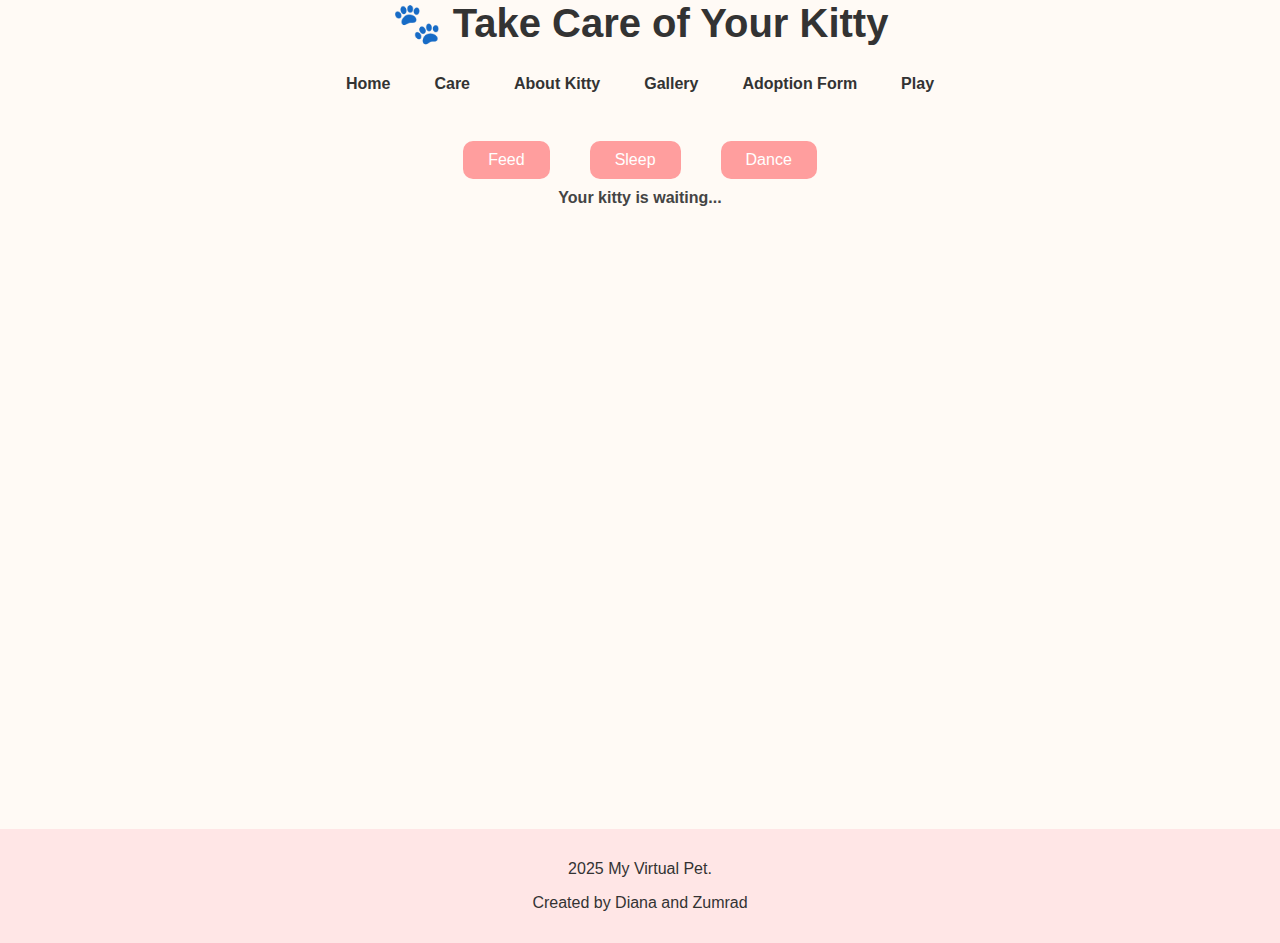
<file: care.html>
<!DOCTYPE html>
<html lang="en">

<head>
  <meta charset="UTF-8">
  <meta name="viewport" content="width=device-width, initial-scale=1.0">
  <title>Kitty Care</title>
  <link rel="stylesheet" href="style.css">
</head>

<body>
  <h1>🐾 Take Care of Your Kitty</h1>

  <nav>
    <a href="index.html">Home</a>
    <a href="care.html">Care</a>
    <a href="about.html">About Kitty</a>
    <a href="gallery.html">Gallery</a>
    <a href="form.html">Adoption Form</a>
    <a href="play.html">Play</a>

  </nav>
  <div class="kitty-container" style="text-align:center; margin:20px 0;">
    <img id="kitty" src="cat/eating.gif" alt=" Kitty">
    <img id="kitty" src="cat/working.gif" alt=" Kitty">
    <img id="kitty" src="cat/dancing.gif" alt="Kitty">
  </div>
  <div class="care-actions">
    <button onclick="feed()">Feed</button>
    <button onclick="sleep()">Sleep</button>
    <button onclick="dance()">Dance</button>

  </div>
  <div id="care-text">
    <p id="status">Your kitty is waiting...</p>
  </div>
  <script src="script1.js"></script>
  <footer>
    <p> 2025 My Virtual Pet.</p>
    <p>Created by Diana and Zumrad</p>
  </footer>
</body>

</html>
</file>
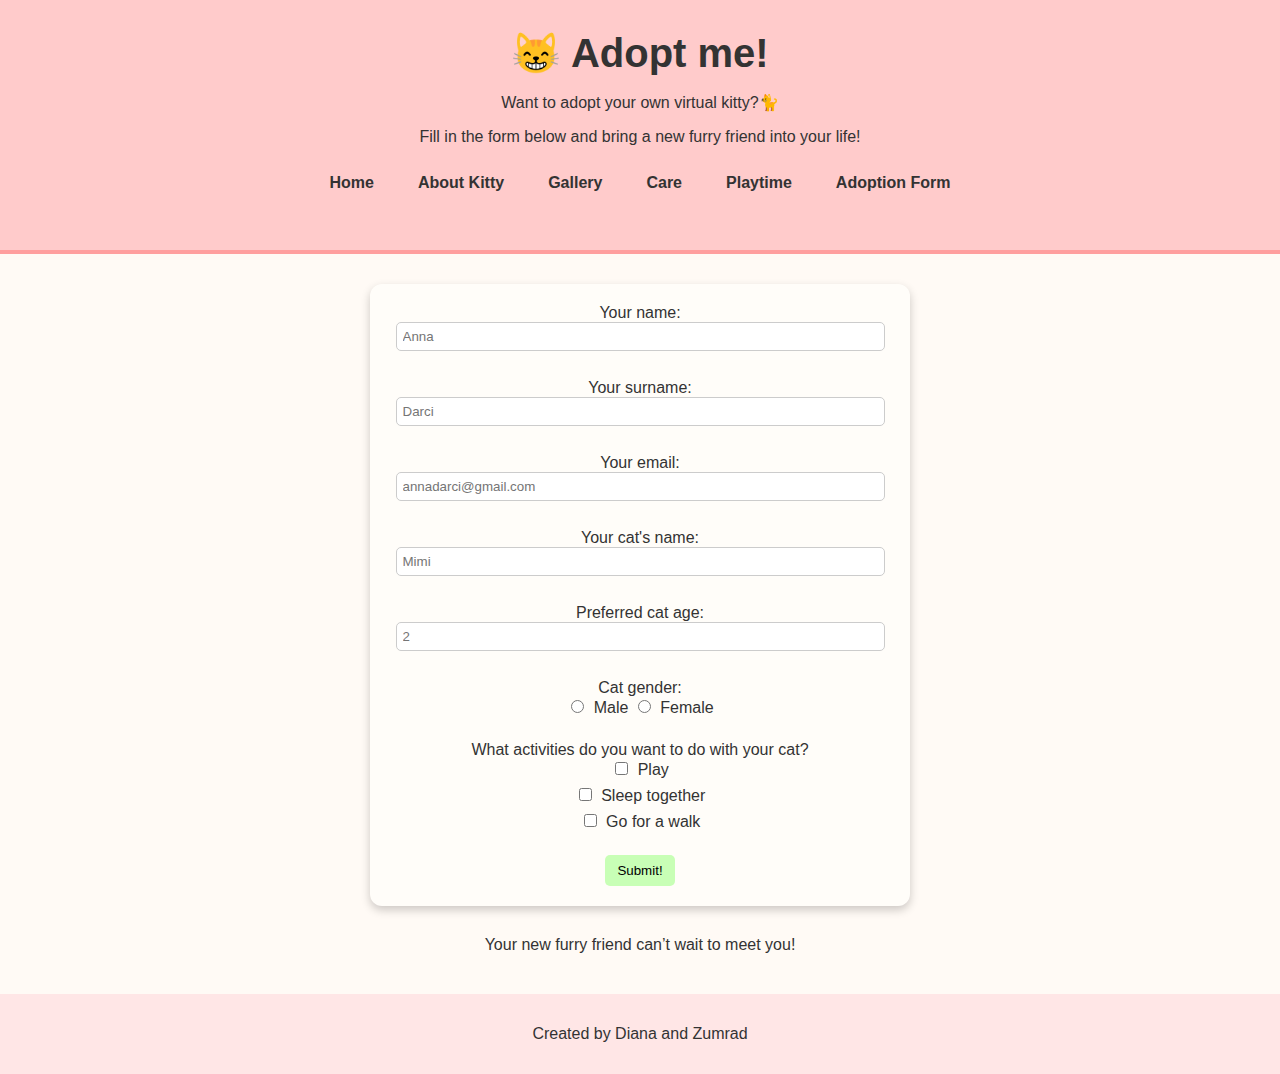
<file: form.html>
<!DOCTYPE html>
<html>

<head>
    <title>My Virtual Pet</title>
    <link rel="stylesheet" href="style.css">
</head>

<body>
    <header>
        <h1 id="form-title">&#128568; Adopt me!</h1>
        <p id="form-intro">Want to adopt your own virtual kitty?&#128008;</p>
        <p id="form-intro2">Fill in the form below and bring a new
            furry friend into your life!</p>
        <nav>
            <a href="home.html">Home</a>
            <a href="about.html">About Kitty</a>
            <a href="gallery.html">Gallery</a>
            <a href="care.html">Care</a>
            <a href="play.html">Playtime</a>
            <a href="form.html">Adoption Form</a>
        </nav>
    </header>
    <main>
        <form>
            <label for="name">Your name:</label>
            <input type="text" id="name" name="name" placeholder="Anna"><br><br>

            <label for="surname">Your surname:</label>
            <input type="text" id="surname" name="surname" placeholder="Darci"><br><br>

            <label for="email">Your email:</label>
            <input type="email" id="email" name="email" placeholder="annadarci@gmail.com"><br><br>

            <label for="catname">Your cat's name:</label>
            <input type="text" id="catname" name="catname" placeholder="Mimi"><br><br>

            <label for="age">Preferred cat age:</label>
            <input type="number" id="age" name="age" placeholder="2"><br><br>

            <label>Cat gender:</label><br>
            <input type="radio" id="male" name="gender" value="male">
            <label for="male">Male</label>

            <input type="radio" id="female" name="gender" value="female">
            <label for="female">Female</label><br><br>

            <label>What activities do you want to do with your cat?</label><br>
            <input type="checkbox" id="play" name="activity" value="play">
            <label for="play">Play</label><br>

            <input type="checkbox" id="sleep" name="activity" value="sleep">
            <label for="sleep">Sleep together</label><br>

            <input type="checkbox" id="walk" name="activity" value="walk">
            <label for="walk">Go for a walk</label><br><br>

            <button type="submit">Submit!</button>
        </form>
        <section class="note">
            <p id="form-end">Your new furry friend can’t wait to meet you!</p>
        </section>
    </main>
    <footer>
        <p>Created by Diana and Zumrad</p>
    </footer>
</body>

</html>
</file>
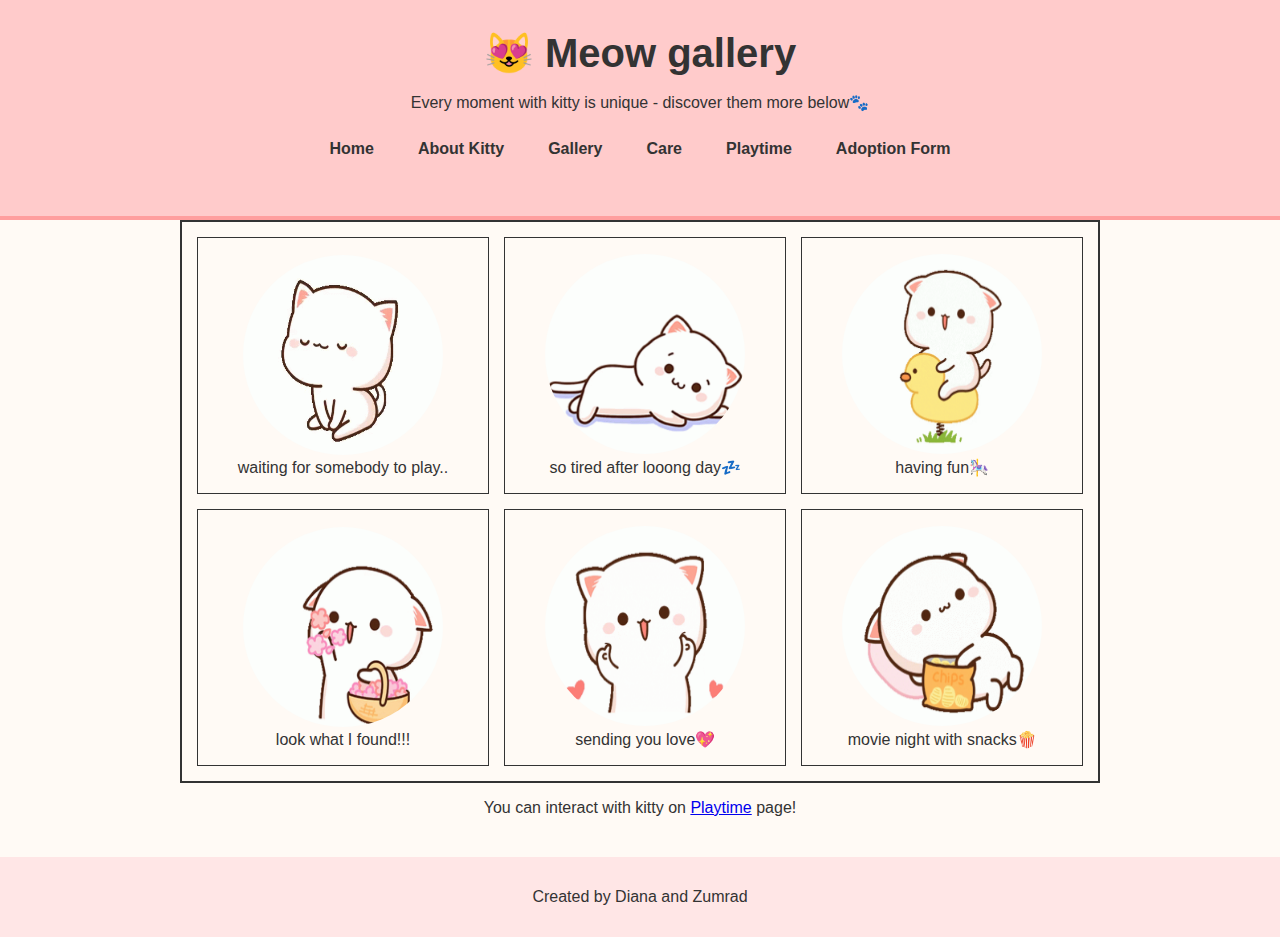
<file: gallery.html>
<!DOCTYPE html>
<html>

<head>
    <title>My Virtual Pet</title>
    <link rel="stylesheet" href="style.css">
</head>

<body>
    <header>
        <h1 id="gallery-title">&#128571; Meow gallery</h1>
        <p id="gallery-intro">Every moment with kitty is unique - discover them more below&#128062;</p>
        <nav>
            <a href="home.html">Home</a>
            <a href="about.html">About Kitty</a>
            <a href="gallery.html">Gallery</a>
            <a href="care.html">Care</a>
            <a href="play.html">Playtime</a>
            <a href="form.html">Adoption Form</a>
        </nav>

    </header>
    <main>
        <section class="gallery-photos">
            <table id="gallery-table">
                <tr>
                    <td>
                        <figure> <img src="cat/sitting.gif" class="gallery-cat-pic">
                            <figcaption>waiting for somebody to play..</figcaption>
                        </figure>
                    </td>
                    <td>
                        <figure> <img src="cat/laying.gif" class="gallery-cat-pic">
                            <figcaption>so tired after looong day&#128164;</figcaption>
                        </figure>
                    </td>
                    <td>
                        <figure> <img src="cat/playing.gif" class="gallery-cat-pic">
                            <figcaption>having fun&#127904;</figcaption>
                        </figure>
                    </td>
                </tr>
                <tr>
                    <td>
                        <figure> <img src="cat/playing2.gif" class="gallery-cat-pic">
                            <figcaption>look what I found!!!</figcaption>
                        </figure>
                    </td>
                    <td>
                        <figure> <img src="cat/lovely.gif" class="gallery-cat-pic">
                            <figcaption>sending you love&#128150;</figcaption>
                        </figure>
                    </td>
                    <td>
                        <figure> <img src="cat/eating.gif" class="gallery-cat-pic">
                            <figcaption>movie night with snacks&#127871;</figcaption>
                        </figure>
                    </td>
                </tr>
            </table>
        </section>
        <section class="note">
            <p id="gallery-end">You can interact with kitty on <a href="play.html">Playtime</a> page!</p>
        </section>
    </main>
    <footer>
        <p>Created by Diana and Zumrad</p>
    </footer>
</body>
</html>
</file>
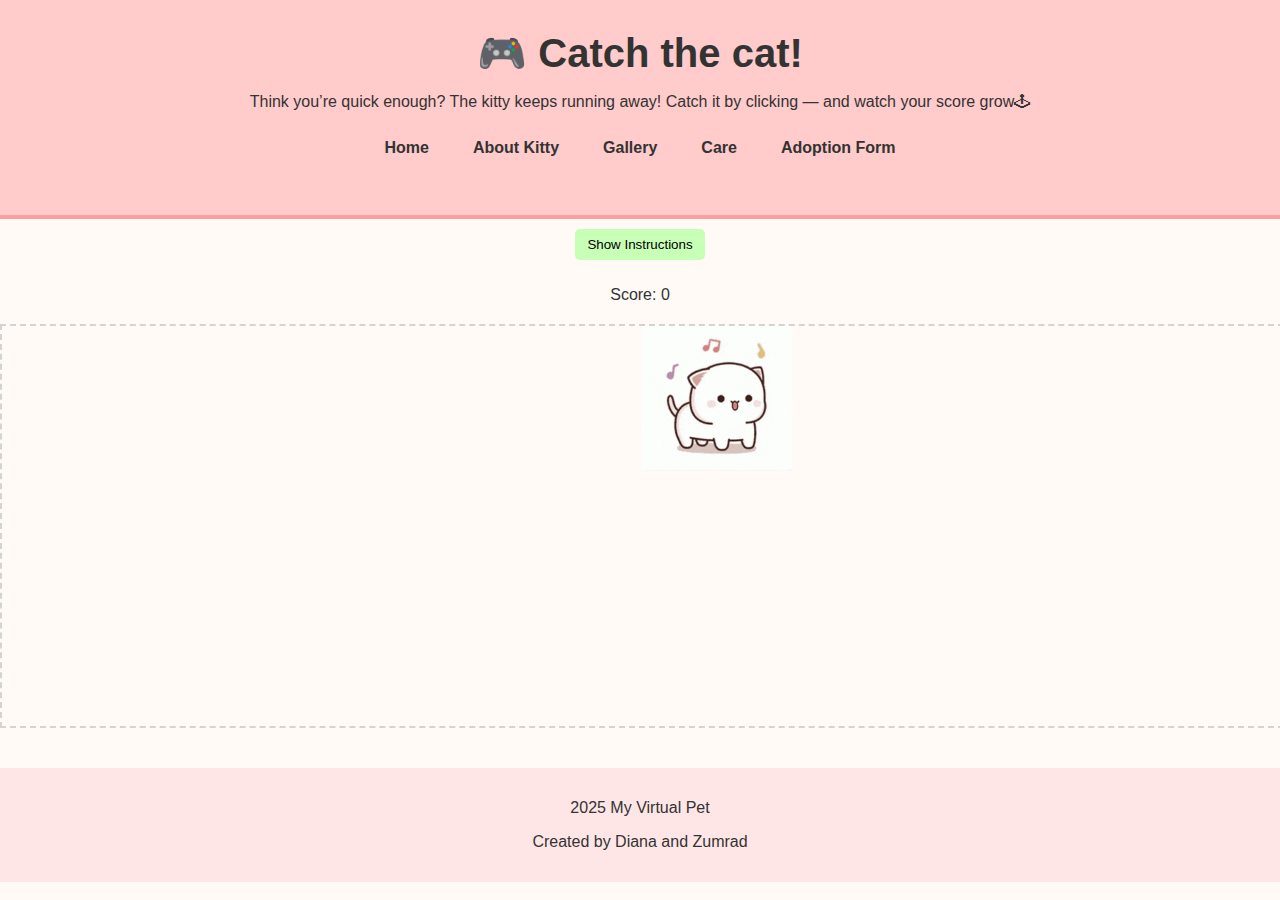
<file: play.html>
<!DOCTYPE html>
<html>

<head>
    <title>My Virtual Pet</title>
    <link rel="stylesheet" href="style.css">
</head>

<body>
    <header>
        <h1 id="play-title">&#127918; Catch the cat!</h1>
        <p id="play-intro">Think you’re quick enough? The kitty keeps running away! Catch it by clicking — and watch
            your score grow&#128377;</p>
        <nav>
            <a href="index.html">Home</a>
            <a href="about.html">About Kitty</a>
            <a href="gallery.html">Gallery</a>
            <a href="care.html">Care</a>
            <a href="form.html">Adoption Form</a>
        </nav>
    </header>
    <main>
        <div style="text-align: center;">
            <button id="show-instructions">Show Instructions</button>
        </div>

        <p id="instructions" style="display: none;">
            How to play: The cat will move around the screen every 1.5 seconds.<br>
            Click on it to earn points. Try to beat your high score!
        </p>

        <p id="score">Score: 0</p>

        <div id="play-area">
            <img src="cat/dancing.gif" id="cat">
        </div>
    </main>

    <footer>
        <p>2025 My Virtual Pet</p>
        <p>Created by Diana and Zumrad</p>
    </footer>
    <script src="script2.js"></script>
</body>

</html>
</file>
<file: style.css>
/* General Styles */
body {
    font-family: 'Comic Sans MS', Arial, sans-serif;
    margin: 0;
    padding: 0;
    text-align: center;
    background: #fffaf5;
    color: #333;
}

header {
    background: #ffcbcb;
    padding: 30px;
    border-bottom: 4px solid #ff9e9e;
}

h1 {
    font-size: 2.5em;
    margin: 0;
}

.subtitle {
    font-size: 1.2em;
    color: #444;
    margin-top: 10px;
}

nav {
    display: flex;
    justify-content: center;
    gap: 20px;
    margin: 20px 0;
}

nav a {
    text-decoration: none;
    color: #333;
    font-weight: bold;
    padding: 8px 12px;
    border-radius: 8px;
    transition: 0.3s;
}

nav a:hover {
    background: #ffb6c1;
    color: white;
}

.btn {
    display: inline-block;
    padding: 12px 25px;
    margin-top: 15px;
    background: #ff9e9e;
    color: white;
    font-weight: bold;
    text-decoration: none;
    border-radius: 15px;
    transition: 0.3s;
}

.btn:hover {
    background: #ff6b6b;
}

footer {
    background: #ffe6e6;
    padding: 15px;
    margin-top: 40px;
}

/* Hero Section */
.hero {
    display: flex;
    flex-direction: column;
    align-items: center;
    text-align: center;
    padding: 30px 15px;
}

.hero-img {
    width: 220px;
    border-radius: 20px;
    box-shadow: 0 4px 8px rgba(0,0,0,0.3);
    margin-bottom: 20px;
}

.hero-text {
    max-width: 600px;
}

.hero-text h2 {
    color: #ff6b6b;
    margin-bottom: 10px;
}

.hero-text p {
    font-size: 1.1em;
    line-height: 1.5;
}
/*About kitty page style*/
.about-section {
  display: grid;
  grid-template-columns: 1fr 1fr;
  padding: 40px;
  gap: 20px;
  align-items: center;   
  text-align: center;    
}

.about-section h2 {
  color: #ff6b6b;
}

.about-section ul {
  list-style: none;
  padding: 0;
  font-size: 1.1em;
  margin: 0 auto;  
}

.about-section li {
  margin: 10px 0;
}

.kitty-pic img {
  width: 250px;
  border-radius: 20px;
  box-shadow: 0 4px 10px rgba(0,0,0,0.2);
  margin: 0 auto;
}

/*Gallery page style*/
#gallery-table {
  margin: 0 auto;
  border: 2px solid;
  border-spacing: 15px;
}

#gallery-table td {
  border: 1px solid;
  padding: 0px;
  text-align: center;
  vertical-align: middle;
}

#gallery-title {
  text-align: center;
}

#gallery-intro {
  text-align: center;
}

.gallery-cat-pic {
  height: 200px;
  width: 200px;
  border-radius: 50%;
  align-self: center;
}

.gallery-cat-pic:hover {
  opacity: 0.5;
  transform: scale(1.1);
  transition: transform 0.3s;
}

#gallery-end {
  text-align: center;
}

/* Care & Feeding Page */
.care-section {
  padding: 40px;
  background: #fff0f5;
  border-radius: 15px;
  max-width: 800px;
  margin: 30px auto;
  box-shadow: 0 4px 10px rgba(0,0,0,0.1);
  text-align: center;
}

.care-section h2 {
  color: #ff6b6b;
  margin-bottom: 20px;
}

.care-section p {
  font-size: 1.1em;
  margin-bottom: 25px;
}


.care-actions {
  display: flex;
  justify-content: center;  
  gap: 20px;                
  margin-top: 30px;
}

.care-actions button {
  margin: 10px;
  padding: 10px 25px;
  background: #ff9e9e;
  color: white;
  border: none;
  border-radius: 10px;
  cursor: pointer;
  transition: 0.3s;
  font-size: 1em;
}

.care-actions button:hover {
  background: #ff6b6b;
}

.kitty-container {
  text-align: center;      
  margin: 20px 0;
}

#kitty {
  display: none;           
  width: 250px;            
  margin: 0 auto 15px;   
 }


#status {
  font-weight: bold;
  color: #444;
  text-align: center;
  margin-top: 0;          
 }

#care-text {
  height: 600px;
}

/*Playtime page style*/
#play-title {
  text-align: center;
}

#play-intro {
  text-align: center;
}

#show-instructions {
  background-color: rgb(200, 255, 182);
  border: none;
  padding: 8px 12px;
  border-radius: 5px;
  cursor: pointer;
  margin: 10px 0;
}

#show-instructions:hover {
  background-color: rgb(231, 255, 192);
  color: white;
}

#play-area {
  position: relative;
  width: 100%;
  height: 400px;
  border: 2px dashed lightgray;
  margin: 20px auto;
  overflow: hidden;
}

#cat {
  position: absolute;
  width: 150px;
  cursor: pointer;
}

/*Adoption form page style*/
#form-title {
  text-align: center;
}

#form-intro {
  text-align: center;
}

#form-intro2 {
  text-align: center;
}

form {
  max-width: 500px;
  margin: 30px auto;
  background-color: #fffdf9;
  padding: 20px;
  border-radius: 12px;
  box-shadow: 0 4px 10px rgba(0, 0, 0, 0.2);
}

form input,
form textarea {
  width: 95%;
  padding: 6px;
  margin-bottom: 10px;
  border: 1px solid #ccc;
  border-radius: 5px;
}

form input[type="radio"],
form input[type="checkbox"] {
  width: auto;
  margin-right: 5px;
}

form button {
  background-color: rgb(200, 255, 182);
  border: none;
  padding: 8px 12px;
  border-radius: 5px;
  cursor: pointer;
}

form button:hover {
  background-color: rgb(231, 255, 192);
}

#form-end {
  text-align: center;
}
</file>
